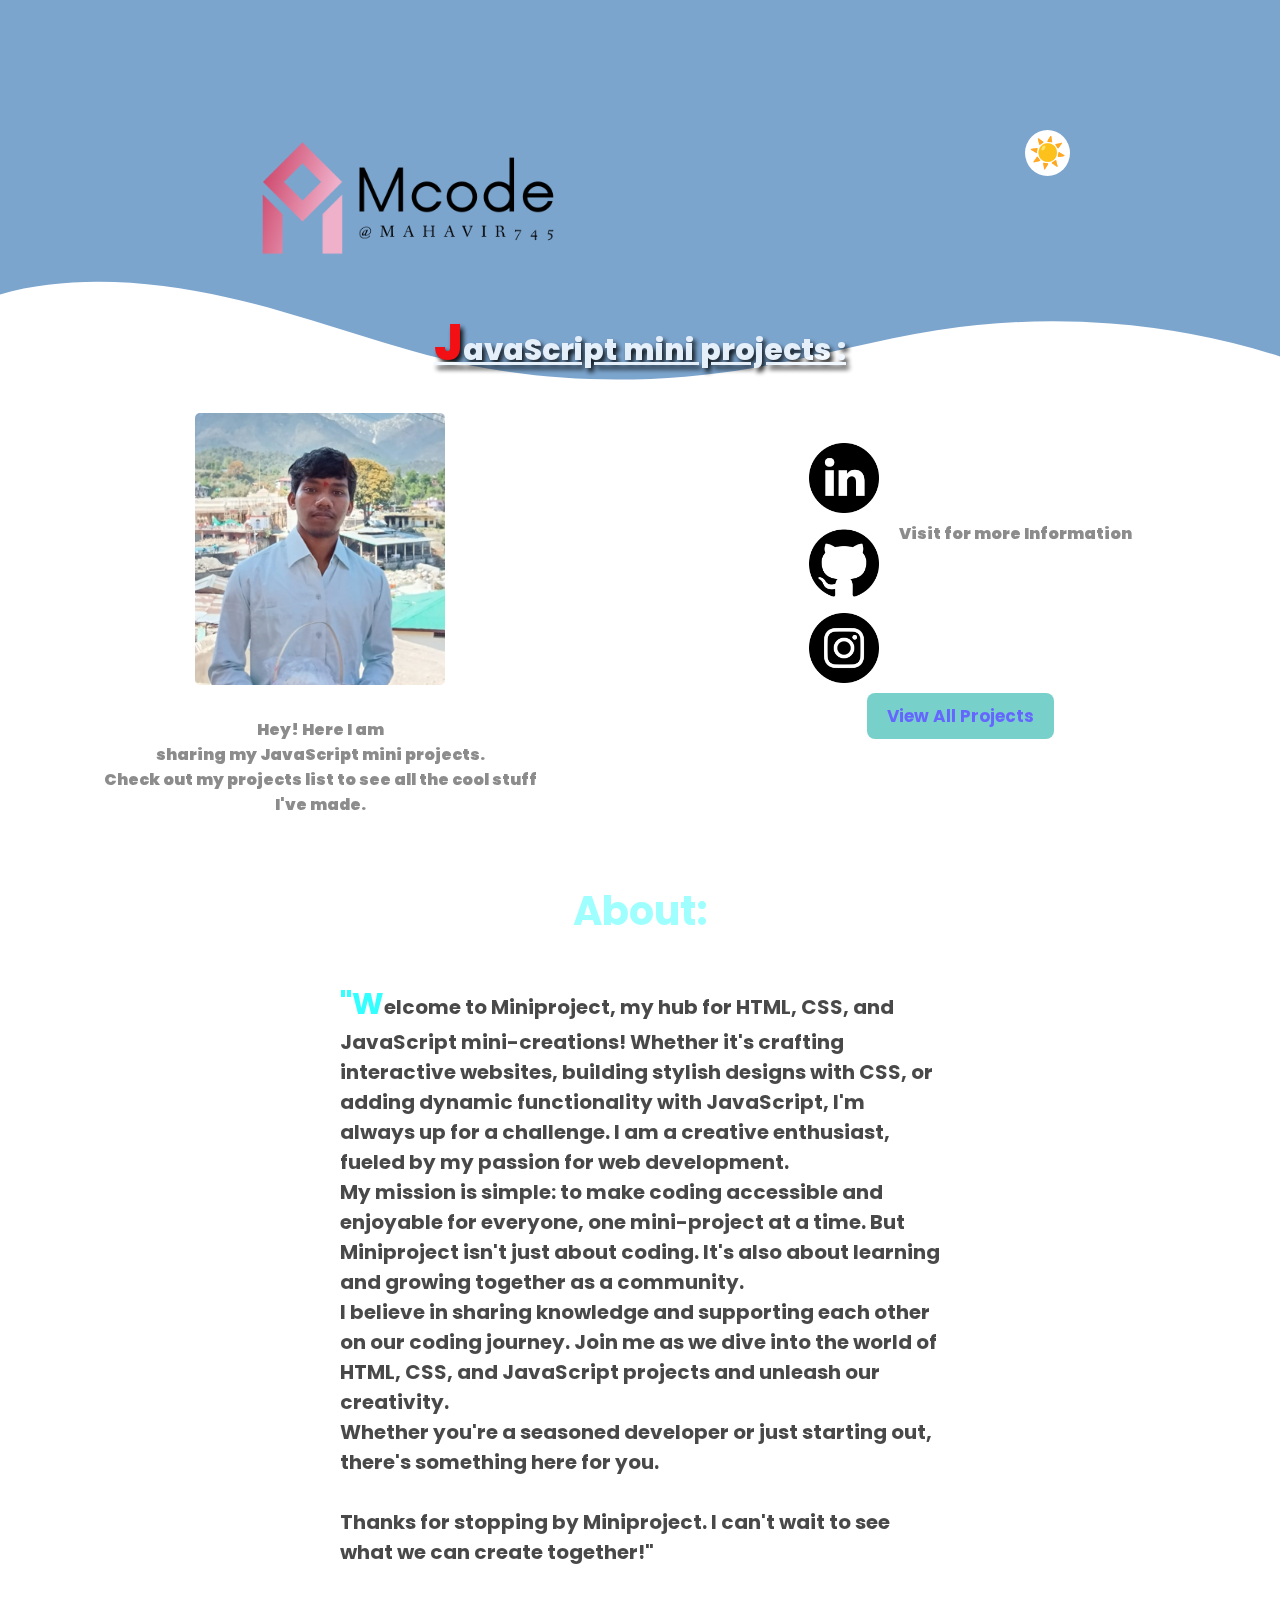
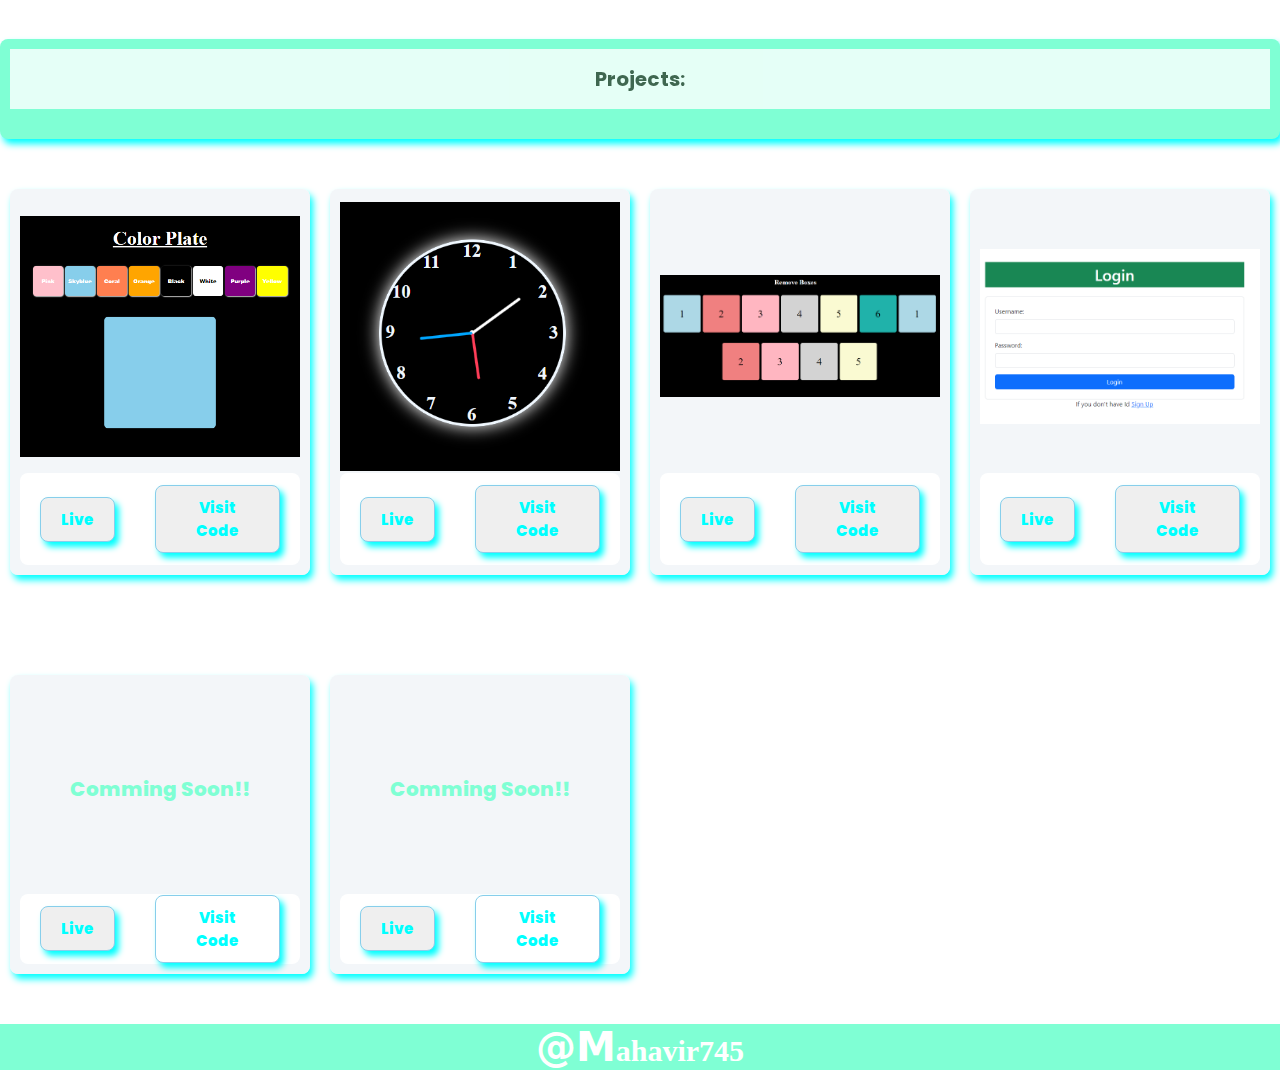
<file: index.html>
<!DOCTYPE html>
<html lang="en">
<head>
  <meta charset="UTF-8">
  <meta name="viewport" content="width=device-width, initial-scale=1.0">
  <link rel="preconnect" href="https://fonts.googleapis.com">
  <link rel="preconnect" href="https://fonts.gstatic.com" crossorigin>
  <link href="https://fonts.googleapis.com/css2?family=Poppins:ital,wght@0,100;0,200;0,300;0,400;0,500;0,600;0,700;0,800;0,900;1,100;1,200;1,300;1,400;1,500;1,600;1,700;1,800;1,900&display=swap" rel="stylesheet">
  <link rel="stylesheet" href="style.css">
  <title>Personal_js</title>
</head>
<body id="body-parts">
  <header>
    <div class="custom-shape-divider-bottom-1712813924">
      <svg data-name="Layer 1" xmlns="http://www.w3.org/2000/svg" viewBox="0 0 1200 120" preserveAspectRatio="none">
          <path d="M321.39,56.44c58-10.79,114.16-30.13,172-41.86,82.39-16.72,168.19-17.73,250.45-.39C823.78,31,906.67,72,985.66,92.83c70.05,18.48,146.53,26.09,214.34,3V0H0V27.35A600.21,600.21,0,0,0,321.39,56.44Z" class="shape-fill"></path>
      </svg>
  </div>
    <div id="nav-container">
    <div class="nav-logo">
      <!-- <img src="logos/Mcode-logo/default.png" alt=""> -->
    </div>
    <div>
      <ul class="list-container">
        <!-- <li class="navChild"><a href="">HOME</a></li> -->
        <!-- <li class="navChild"><a href="">PROJECTS</a></li> -->
        <li><button id="day-night"></button></li>
      </ul>
    </div>
  </div>
  <p class="header-footer">JavaScript mini projects :</p>
  </header>
  <main>
    <div class="main-container">
      <div class="container-child">
        <div><img src="logos/Mcode-logo/profile-pic.PNG" alt="picLogo"></div>
        <div>
          <p>
            Hey! Here I am <br> sharing my JavaScript mini projects. <br>
            Check out my projects list to see all the cool stuff <br> I've made. <br>
            
          </p>
        </div>
      </div>
      <div class="container-child" id="container-child2">
        <div id="social-site">

          <ul>
            <li><a href="https://www.linkedin.com/in/mahavir-kumar-mahato-4a6754297"><img src="logos/Mcode-logo/linkedin.png" alt="linkedin"></a></li>
            <li><a href="https://github.com/Mahavir745"><img src="logos/Mcode-logo/github.png" id="img2" alt="github"></a></li>
            <li><a href="https://www.instagram.com/mveer745_ma?igsh=MzNlNGNkZWQ4Mg=="><img src="logos/Mcode-logo/instagram.png" id="img3" alt="Instagram"></a></li>
          </ul>

          <p>Visit for more Information</p>
          
        </div>

        <div>
          <a href="projects.html"><button>View All Projects</button></a>
        </div>
      </div>
    </div>
    <div class="main-continer2-section">
      <div><h1>About:</h1></div>
      <div id="about-section"><p>
        "Welcome to Miniproject, my hub for HTML, CSS, and JavaScript mini-creations! Whether it's crafting interactive websites, building stylish designs with CSS, or adding dynamic functionality with JavaScript, I'm always up for a challenge. I am a creative enthusiast, fueled by my passion for web development. <br> My mission is simple: to make coding accessible and enjoyable for everyone, one mini-project at a time. But Miniproject isn't just about coding. It's also about learning and growing together as a community. <br>I believe in sharing knowledge and supporting each other on our coding journey. Join me as we dive into the world of HTML, CSS, and JavaScript projects and unleash our creativity. <br>Whether you're a seasoned developer or just starting out, there's something here for you. <br> <br> Thanks for stopping by Miniproject. I can't wait to see what we can create together!"
        </p></div>
    </div>
    <br><br>
    
   
    <div class="main-container2">
      <div class="container2-child" id="conatiner2-child">
        <h1>Projects: </h1>
      </div>
      <div class="container2-child">
        <div><img src="logos/Mcode-logo/project1.PNG" alt=""></div>
        <div>
          <a href=" https://mahavir745.github.io/Color_Plate/"><button>Live</button></a>
          <a href="https://github.com/Mahavir745/clock"><button>Visit Code</button></a>
        </div>
      </div>
      <div class="container2-child">
        <div><img src="logos/Mcode-logo/project2.PNG" alt="clock"></div>
        <div>
          <a href=" https://mahavir745.github.io/clock/"><button>Live</button></a>
          <a href="https://github.com/Mahavir745/Color_Plate"><button>Visit Code</button></a>
        </div>
      </div>
      <div class="container2-child">
        <div><img src="logos/Mcode-logo/project3.PNG" alt="Remove-Box"></div>
        <div>
          <a href="https://mahavir745.github.io/Remove-box/"><button>Live</button></a>
          <a href="https://github.com/Mahavir745/Remove-box"><button>Visit Code</button></a>
        </div>
      </div>
      <div class="container2-child">
        <div><img src="logos/Mcode-logo/project4.PNG" alt="login_and_signup"></div>
        <div>
          <a href="https://mahavir745.github.io/Login_signup/"><button>Live</button></a>
          <a href="https://github.com/Mahavir745/Login_signup"><button>Visit Code</button></a>
        </div>
      </div>
      <div class="container2-child">
        <div>Comming Soon!!</div>
        <div>
          <button>Live</button>
          <button>Visit Code</button>
        </div>
      </div>
      <div class="container2-child">
        <div>Comming Soon!!</div>
        <div>
          <button>Live</button>
          <button>Visit Code</button>
        </div>
      </div>
    </div>
  </main>
  <footer>
    <div id="last-part-footer"><p>@Mahavir745</p></div>
  </footer>
</body>
<script src="script.js"></script>
</html>
</file>
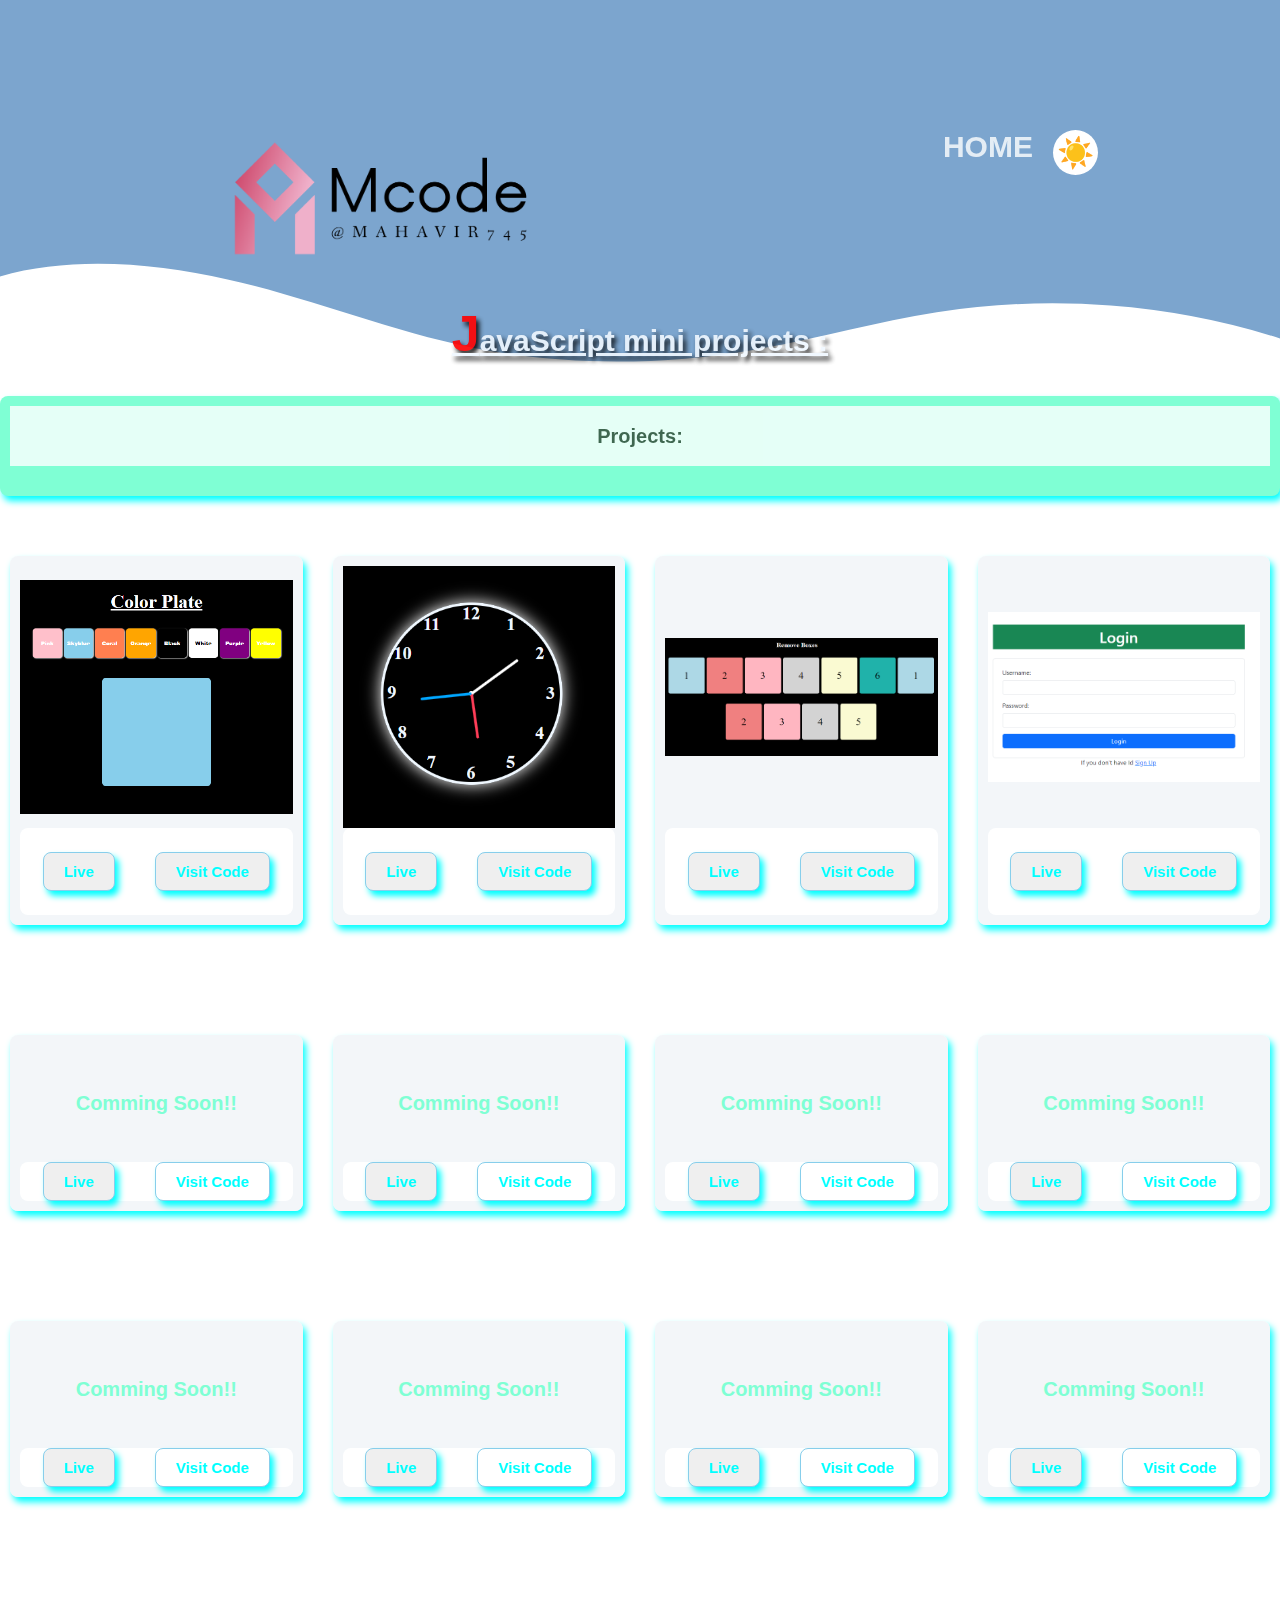
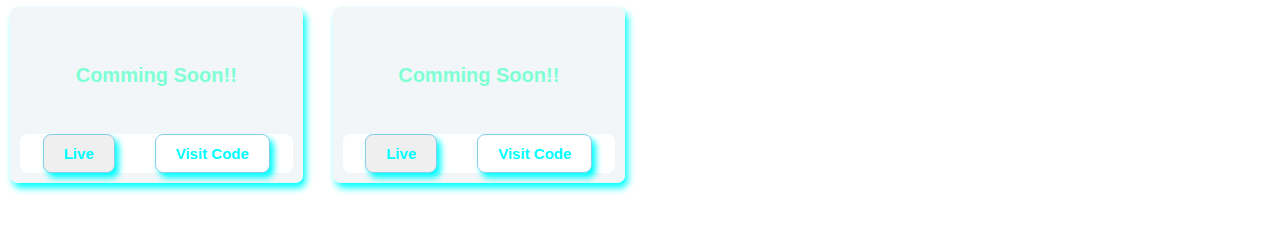
<file: projects.html>
<!DOCTYPE html>
<html lang="en">
<head>
  <meta charset="UTF-8">
  <meta name="viewport" content="width=device-width, initial-scale=1.0">
  <title>View all projects</title>
  <link rel="stylesheet" href="projectStyle.css">
</head>
<body id="body-parts">
  <header>
    <div class="custom-shape-divider-bottom-1712813924">
      <svg data-name="Layer 1" xmlns="http://www.w3.org/2000/svg" viewBox="0 0 1200 120" preserveAspectRatio="none">
          <path d="M321.39,56.44c58-10.79,114.16-30.13,172-41.86,82.39-16.72,168.19-17.73,250.45-.39C823.78,31,906.67,72,985.66,92.83c70.05,18.48,146.53,26.09,214.34,3V0H0V27.35A600.21,600.21,0,0,0,321.39,56.44Z" class="shape-fill"></path>
      </svg>
  </div>
    <div id="nav-container">
    <div class="nav-logo">
      <!-- <img src="logos/Mcode-logo/default.png" alt=""> -->
    </div>
    <div>
      <ul class="list-container">
        <li class="navChild"><a href="index.html">HOME</a></li>
        <li><button id="day-night"></button></li>
      </ul>
    </div>
  </div>
  <p class="header-footer">JavaScript mini projects :</p>
  </header>
<br><br><br>
  <main>
    <div class="main-container2">
      <div class="container2-child" id="conatiner2-child">
        <h1>Projects: </h1>
      </div>
      <div class="container2-child">
        <div><img src="logos/Mcode-logo/project1.PNG" alt=""></div>
        <div>
          <a href=" https://mahavir745.github.io/Color_Plate/"><button>Live</button></a>
          <a href="https://drive.google.com/file/d/1mX_FnrLt4HaWOGOSoyGWzkXphIIfB5BF/view?usp=drive_link"><button>Visit Code</button></a>
        </div>
      </div>
      <div class="container2-child">
        <div><img src="logos/Mcode-logo/project2.PNG" alt="clock"></div>
        <div>
          <a href=" https://mahavir745.github.io/clock/"><button>Live</button></a>
          <a href="https://drive.google.com/file/d/1ftubiWcz0hLy2KtCwzTRDlW330kPGnzs/view?usp=drive_link"><button>Visit Code</button></a>
        </div>
      </div>
    <div class="container2-child">
        <div><img src="logos/Mcode-logo/project3.PNG" alt="Remove-Box"></div>
        <div>
          <a href="https://mahavir745.github.io/Remove-box/"><button>Live</button></a>
          <a href="https://github.com/Mahavir745/Remove-box"><button>Visit Code</button></a>
        </div>
      </div>
     <div class="container2-child">
        <div><img src="logos/Mcode-logo/project4.PNG" alt="login_and_signup"></div>
        <div>
          <a href="https://mahavir745.github.io/Login_signup/"><button>Live</button></a>
          <a href="https://github.com/Mahavir745/Login_signup"><button>Visit Code</button></a>
        </div>
      </div>
      <div class="container2-child">
        <div>Comming Soon!!</div>
        <div>
          <button>Live</button>
          <button>Visit Code</button>
        </div>
      </div>
      <div class="container2-child">
        <div>Comming Soon!!</div>
        <div>
          <button>Live</button>
          <button>Visit Code</button>
        </div>
      </div>
      <div class="container2-child">
        <div>Comming Soon!!</div>
        <div>
          <button>Live</button>
          <button>Visit Code</button>
        </div>
      </div>
      <div class="container2-child">
        <div>Comming Soon!!</div>
        <div>
          <button>Live</button>
          <button>Visit Code</button>
        </div>
      </div>
      <div class="container2-child">
        <div>Comming Soon!!</div>
        <div>
          <button>Live</button>
          <button>Visit Code</button>
        </div>
      </div>
      <div class="container2-child">
        <div>Comming Soon!!</div>
        <div>
          <button>Live</button>
          <button>Visit Code</button>
        </div>
      </div>
      <div class="container2-child">
        <div>Comming Soon!!</div>
        <div>
          <button>Live</button>
          <button>Visit Code</button>
        </div>
      </div>
      <div class="container2-child">
        <div>Comming Soon!!</div>
        <div>
          <button>Live</button>
          <button>Visit Code</button>
        </div>
      </div>
      <div class="container2-child">
        <div>Comming Soon!!</div>
        <div>
          <button>Live</button>
          <button>Visit Code</button>
        </div>
      </div>
      <div class="container2-child">
        <div>Comming Soon!!</div>
        <div>
          <button>Live</button>
          <button>Visit Code</button>
        </div>
      </div>
      
    </div>
  
  </main>
  
</body>
<script src="projectScript.js"></script>
</html>
</file>
<file: style.css>
.custom-shape-divider-bottom-1712813924 {
  position: absolute;
  bottom: 0;
  left: 0;
  width: 100%;
  overflow: hidden;
  line-height: 0;
  transform: rotate(180deg);
}

.custom-shape-divider-bottom-1712813924 svg {
  position: relative;
  display: block;
  width: calc(100% + 1.3px);
  height: 108px;
}

.custom-shape-divider-bottom-1712813924 .shape-fill {
  fill: #FFFFFF;
}

*{
  box-sizing: border-box;
  margin: 0;
  padding: 0;
  font-size: 10px;
  font-family: "Poppins", sans-serif;
}
a{
  text-decoration: none;
}
li{
list-style-type:none;
font-weight: 800;
}
button{
  cursor: pointer;
}
header{
  background-color: rgba(121, 163, 205, 0.976);
  position: relative;
  
 
 & #nav-container{
   display: flex;
   width: 100%;
   align-items: center;
   justify-content: space-around;
 
   & .nav-logo{
     width: 21%;
     aspect-ratio: 1.3;
     background-image: url("logos/Mcode-logo/default.png");
     background-size: cover;
     
   }
 
   & .list-container{
     display: flex;
     gap: 20px;
 
     & li a{
     font-size: 2rem;
     color:white;
     opacity: 80%;
   }
   & #day-night{
     width: 35px;
     aspect-ratio: 1;
     font-size: 2.5rem;
     cursor: pointer;
     border-radius: 50%;;
      text-align: center;
      border:none;
  }
  
 }
 }
 .header-footer{
   color: aliceblue;
   font-weight: 800;
   text-decoration: underline;
   text-align: center;
   font-size: 3rem;
   text-shadow: 3px 4px 5px black;
   opacity: 90%;
 }
 .header-footer::first-letter{
   font-size: 5rem;
   color: red;
 
 }
 
 }
 
 
 main{
 
   & .main-container{
     display: grid;
     grid-template-columns: repeat(2, 1fr);
     grid-template-rows:500px;
     /* border: 2px solid; */
 
     & .container-child{
       
       display: grid;
       grid-template-columns: 1;
       
       & div{
         /* border: 2px solid; */
         display: flex;
         justify-content: center;
         align-items: center;
 
         & img{
           border-radius: 5px;
           width: 30%;
          
         }
         & p{
           font-size: 2rem;
           font-weight: 900;
           opacity: 90%;
           text-align: center;
           color: gray;
         }
         & ul{
           display: flex;
            margin: 20px;
            gap: 10px;
 
           & img{
             width: 60px;
             border: none;
           }
         }
         
         & button{
           width: 100%;
           border-radius: 8px;
           color: blue;
           background-color: lightseagreen;
           font-weight: 700;
           opacity: 60%;
           cursor: pointer;
           border: none;
           font-size: 2rem;
           position: relative;
           bottom: 100px;
           padding: 10px 20px;
         }
       }
     }
   
   }
 
   & .main-container2{
     width: 100%;
     aspect-ratio: 1.3;
     display: grid;
     grid-template-columns: repeat(auto-fill, minmax(300px, 1fr));
     grid-template-rows: 100px;
 
     & .container2-child{
       /* border: 2px solid red; */
       background-color: rgba(239, 243, 247, 0.778);
       border-radius: 8px;
       display: grid;
        box-shadow: 3px 5px 7px aqua;
        padding: 10px;
       grid-template-rows:3fr 1fr;
       margin: 50px 10px;

       & :nth-child(2){
        background-color: white;
       }
 
       & div{
         /* box-shadow: 4px 4px 8px; */
         display: flex;
         font-size: 2rem;
         color: aquamarine;
         font-weight: 800;
         justify-content: center;
         align-items: center;
         border-radius: 8px;

         & img{
          width: 100%;
          /* aspect-ratio: 1; */
         }

       }
     }
     & #conatiner2-child{
       grid-column-start: 1;
       margin: 0;
       background-color: aquamarine;
       grid-column-end: 5;
       
       & h1{
         font-size: 4rem;
         display: flex;
         justify-content: center;
         background-color: rgb(255, 255, 255);
         align-items: center;
         color: rgba(25, 45, 25,0.9);
         text-shadow: 2px 4px 5px white;
         opacity: 80%;
       }
     }
 
     & button{
       padding: 10px 20px;
       font-size: 1.5rem;
       font-weight: 800;
       color: aqua;
       border: 1px solid skyblue;
       box-shadow: 4px 5px 6px;
       border-radius: 8px;
       margin: 0px 20px;
     }
   }
  }

  .main-continer2-section{
    width:100%;
    display: flex;
    justify-content: center;
    align-items: center;
    flex-direction:column;
    aspect-ratio: 4;
    /* border: 2px solid red; */


    & h1{
      font-size: 5rem;
      opacity: 89%;
      color: rgba(0, 255, 255, 0.422);
      text-align: center;
    }
    & div{
      width: 70%;
      padding: 0px 20px;
      /* border: 2px solid red; */
    }
    & #about-section {
      width: 50%;
      margin: 40px;

     & p{
      font-size: 2rem;
      font-weight: 700;
      color:rgb(29, 28, 28);
      opacity: 80%;
      }
      & p::first-letter{
        font-size: 4rem;
        color:aqua;
      }
    }
  }

  footer{
  #last-part-footer{
   & p{
    font-size: 3rem;
    font-weight: 800;
    color: #ffffff;
    background-color: aquamarine;
    text-align: center;
    font-family: cursive;
  }
  & p::first-letter{
    font-size: 4rem;
    font-family: system-ui, -apple-system, BlinkMacSystemFont, 'Segoe UI', Roboto, Oxygen, Ubuntu, Cantarell, 'Open Sans', 'Helvetica Neue', sans-serif;
  }
}
 }


  /*!! Responsive screen */



  /****todo: Header Media Start Section *****/ 
  @media screen and (min-width:360px) {
    header{
      background-color: rgba(121, 163, 205, 0.976);
      position: relative;
      
     
     & #nav-container{
       display: flex;
       width: 100vw;
       overflow: hidden;
       align-items: center;
       justify-content: space-around;
     
       & .nav-logo{
         width: 41%;
         aspect-ratio: 1.3;
         background-image: url("logos/Mcode-logo/default.png");
         background-size: cover;
         
       }
     
       & .list-container{
         display: flex;
         gap: 20px;
     
         & li a{
         font-size: 1rem;
         color:white;
         opacity: 80%;
       }
       & #day-night{
         width: 25px;
         aspect-ratio: 1;
         font-size: 1.4rem;
         cursor: pointer;
         border-radius: 50%;;
          text-align: center;
          border:none;
      }
      
     }
     }
     .header-footer{
       color: aliceblue;
       font-weight: 800;
       text-decoration: underline;
       text-align: center;
       font-size: 1.5rem;
       text-shadow: 3px 4px 5px black;
       opacity: 90%;
     }
     .header-footer::first-letter{
       font-size: 3rem;
       color: red;
     } 
     }
  }
  @media screen and (min-width:520px) {
    header{
      background-color: rgba(121, 163, 205, 0.976);
      position: relative;
      
     
     & #nav-container{
       display: flex;
       width: 100vw;
       overflow: hidden;
       align-items: center;
       justify-content: space-around;
     
       & .nav-logo{
         width: 31%;
         aspect-ratio: 1.3;
         background-image: url("logos/Mcode-logo/default.png");
         background-size: cover;
         
       }
     
       & .list-container{
         display: flex;
         gap: 20px;
     
         & li a{
         font-size: 1rem;
         color:white;
         opacity: 80%;
       }
       & #day-night{
         width: 35px;
         aspect-ratio: 1;
         font-size: 2rem;
         cursor: pointer;
         border-radius: 50%;;
          text-align: center;
          border:none;
      }
      
     }
     }
     .header-footer{
       color: aliceblue;
       font-weight: 800;
       text-decoration: underline;
       text-align: center;
       font-size: 2rem;
       text-shadow: 3px 4px 5px black;
       opacity: 90%;
     }
     .header-footer::first-letter{
       font-size: 3rem;
       color: red;
     } 
     }
  }
  @media screen and (min-width:900px) {
    header{
      background-color: rgba(121, 163, 205, 0.976);
      position: relative;
      
     
     & #nav-container{
       display: flex;
       width: 100vw;
       overflow: hidden;
       align-items: center;
       justify-content: space-around;
     
       & .nav-logo{
         width: 31%;
         aspect-ratio: 1.3;
         background-image: url("logos/Mcode-logo/default.png");
         background-size: cover;
         
       }
     
       & .list-container{
         display: flex;
         gap: 20px;
     
         & li a{
         font-size: 1rem;
         color:white;
         opacity: 80%;
       }
       & #day-night{
         width: 45px;
         aspect-ratio: 1;
         font-size: 3rem;
         cursor: pointer;
         border-radius: 50%;;
          text-align: center;
          border:none;
      }
      
     }
     }
     .header-footer{
       color: aliceblue;
       font-weight: 800;
       text-decoration: underline;
       text-align: center;
       font-size: 3rem;
       text-shadow: 3px 4px 5px black;
       opacity: 90%;
     }
     .header-footer::first-letter{
       font-size: 4.3rem;
       color: red;
     } 
     }
  }
  @media screen and (min-width:1200px) {
    header{
      background-color: rgba(121, 163, 205, 0.976);
      position: relative;
      
     
     & #nav-container{
       display: flex;
       width: 100vw;
       overflow: hidden;
       align-items: center;
       justify-content: space-around;
     
       & .nav-logo{
         width: 31%;
         aspect-ratio: 1.3;
         background-image: url("logos/Mcode-logo/default.png");
         background-size: cover;
         
       }
     
       & .list-container{
         display: flex;
         gap: 20px;
     
         & li a{
         font-size: 1rem;
         color:white;
         opacity: 80%;
       }
       & #day-night{
         width: 45px;
         aspect-ratio: 1;
         font-size: 3rem;
         cursor: pointer;
         border-radius: 50%;;
          text-align: center;
          border:none;
      }
      
     }
     }
     .header-footer{
       color: aliceblue;
       font-weight: 800;
       text-decoration: underline;
       text-align: center;
       font-size: 3rem;
       text-shadow: 3px 4px 5px black;
       opacity: 90%;
     }
     .header-footer::first-letter{
       font-size: 5rem;
       color: red;
     } 
     }
  }

   /*****! End Section *****/

  /****todo: Main Media Start Section *****/ 
  
  @media screen and (min-width:360px) {
    main{
 
      & .main-container{
        display: grid;
        grid-template-columns: repeat(2, 1fr);
        /* border: 2px solid; */
    
        & .container-child{
          
          display: grid;
          grid-template-columns: 1;
          
          & div{
            /* border: 2px solid; */
            display: flex;
            justify-content: center;
            align-items: center;
    
            & img{
              border-radius: 5px;
              width: 13em;
             
            }
            & p{
              font-size: 1rem;
              font-weight: 900;
              opacity: 90%;
              position: relative;
              bottom: 4em;
              text-align: center;
              color: gray;
            }
            & ul{
              display: flex;
              flex-direction: column;
               margin: 20px;
               gap: 10px;
    
              & img{
                width: 40px;
                border: none;
              }
            }
            
            & button{
              width: 100%;
              border-radius: 8px;
              color: blue;
              background-color: lightseagreen;
              font-weight: 700;
              opacity: 60%;
              cursor: pointer;
              border: none;
              font-size: 1rem;
              position: relative;
              bottom: 100px;
              padding: 10px 20px;
            }
          }
        }
      
      }
    
      & .main-container2{
        width: 100%;
        /* aspect-ratio: 1.3; */
        display: grid;
        grid-template-columns: repeat(auto-fill, minmax(300px , 1fr));
        grid-template-rows: 100px;
    
        & .container2-child{
          
          /* border: 2px solid red; */
          background-color: rgba(239, 243, 247, 0.778);
          border-radius: 8px;
          display: grid;
           box-shadow: 3px 5px 7px aqua;
           padding: 10px;
          grid-template-rows:3fr 1fr;
          margin: 50px 10px;
   
          & :nth-child(2){
           background-color: white;
          }
    
          & div{
            /* box-shadow: 4px 4px 8px; */
            display: flex;
            font-size: 2rem;
            color: aquamarine;
            font-weight: 800;
            justify-content: center;
            align-items: center;
            border-radius: 8px;
   
            & img{
             width: 100%;
             /* aspect-ratio: 1; */
            }
   
          }
        }
        & #conatiner2-child{
          grid-column-start: 1;
          margin: 0;
          background-color: aquamarine;
          grid-column-end: 2;
          
          & h1{
            font-size: 2rem;
            display: flex;
            justify-content: center;
            background-color: rgb(255, 255, 255);
            align-items: center;
            color: rgba(25, 45, 25,0.9);
            text-shadow: 2px 4px 5px white;
            opacity: 80%;
          }
        }
    
        & button{
          padding: 10px 20px;
          font-size: 1.5rem;
          font-weight: 800;
          color: aqua;
          border: 1px solid skyblue;
          box-shadow: 4px 5px 6px;
          border-radius: 8px;
          margin: 0px 20px;
        }
      }
     }
   
     .main-continer2-section{
       width:100%;
       display: flex;
       justify-content: center;
       align-items: center;
       flex-direction:column;
       aspect-ratio: 4;
       /* border: 2px solid red; */
   
   
       & h1{
         font-size: 3rem;
         opacity: 89%;
         color: rgba(0, 255, 255, 0.422);
         text-align: center;
       }
       & div{
         width: 70%;
         padding: 0px 20px;
         /* border: 2px solid red; */
       }
       & #about-section {
         width: 50%;
         margin: 40px;
   
        & p{
         font-size: .7rem;
         font-weight: 700;
         color:rgb(29, 28, 28);
         opacity: 80%;
         }
         & p::first-letter{
           font-size: 2rem;
           color:aqua;
         }
       }
     }
  }
  @media screen and (min-width:520px) {
    main{
 
      & .main-container{
        display: grid;
        grid-template-columns: repeat(2, 1fr);
        /* border: 2px solid; */
    
        & .container-child{
          
          display: grid;
          grid-template-columns: 1;
          
          & div{
            /* border: 2px solid; */
            display: flex;
            justify-content: center;
            align-items: center;
    
            & img{
              border-radius: 5px;
              width: 18em;
             
            }
            & p{
              font-size: 1.4rem;
              font-weight: 900;
              opacity: 90%;
              position: relative;
              bottom: 4em;
              text-align: center;
              color: gray;
            }
            & ul{
              /* display: flex; */
              /* flex-direction: column; */
               /* margin: 20px; */
               /* gap: 10px; */
    
              & img{
                width: 40px;
                border: none;
              }
            }
            
            & button{
              width: 100%;
              border-radius: 8px;
              color: blue;
              background-color: lightseagreen;
              font-weight: 700;
              opacity: 60%;
              cursor: pointer;
              border: none;
              font-size: 1.3rem;
              position: relative;
              bottom: 100px;
              padding: 10px 20px;
            }
          }
        }
      
      }
    
      & .main-container2{
        width: 100%;
        /* aspect-ratio: 1.3; */
        display: grid;
        grid-template-columns: repeat(auto-fill, minmax(300px , 1fr));
        grid-template-rows: 100px;
    
        & .container2-child{
          
          /* border: 2px solid red; */
          background-color: rgba(239, 243, 247, 0.778);
          border-radius: 8px;
          display: grid;
           box-shadow: 3px 5px 7px aqua;
           padding: 10px;
          grid-template-rows:3fr 1fr;
          margin: 50px 10px;
   
          & :nth-child(2){
           background-color: white;
          }
    
          & div{
            /* box-shadow: 4px 4px 8px; */
            display: flex;
            font-size: 2rem;
            color: aquamarine;
            font-weight: 800;
            justify-content: center;
            align-items: center;
            border-radius: 8px;
   
            & img{
             width: 100%;
             /* aspect-ratio: 1; */
            }
   
          }
        }
        & #conatiner2-child{
          grid-column-start: 1;
          margin: 0;
          background-color: aquamarine;
          grid-column-end: 3;
          
          & h1{
            font-size: 2rem;
            display: flex;
            justify-content: center;
            background-color: rgb(255, 255, 255);
            align-items: center;
            color: rgba(25, 45, 25,0.9);
            text-shadow: 2px 4px 5px white;
            opacity: 80%;
          }
        }
    
        & button{
          padding: 10px 20px;
          font-size: 1.5rem;
          font-weight: 800;
          color: aqua;
          border: 1px solid skyblue;
          box-shadow: 4px 5px 6px;
          border-radius: 8px;
          margin: 0px 20px;
        }
      }
     }
   
     .main-continer2-section{
       width:100%;
       display: flex;
       justify-content: center;
       align-items: center;
       flex-direction:column;
       aspect-ratio: 4;
       /* border: 2px solid red; */
   
   
       & h1{
         font-size: 4rem;
         opacity: 89%;
         color: rgba(0, 255, 255, 0.422);
         text-align: center;
       }
       & div{
         width: 70%;
         padding: 0px 20px;
         /* border: 2px solid red; */
       }
       & #about-section {
         width: 70%;
         margin: 40px;
   
        & p{
         font-size: 2rem;
         font-weight: 700;
         color:rgb(29, 28, 28);
         opacity: 80%;
         }
         & p::first-letter{
           font-size: 3rem;
           color:aqua;
         }
       }
     }
  }
  @media screen and (min-width:900px) {
    main{
 
      & .main-container{
        display: grid;
        grid-template-columns: repeat(2, 1fr);
        /* border: 2px solid; */
    
        & .container-child{
          
          display: grid;
          grid-template-columns: 1;
          
          & div{
            /* border: 2px solid; */
            display: flex;
            justify-content: center;
            align-items: center;
    
            & img{
              border-radius: 5px;
              width: 20em;
             
            }
            & p{
              font-size: 1.5rem;
              font-weight: 900;
              opacity: 90%;
              position: relative;
              bottom: 4em;
              text-align: center;
              color: gray;
            }
            & ul{
              /* display: flex;
              flex-direction: column; */
               /* margin: 20px;
               gap: 10px; */
    
              & img{
                width: 50px;
                border: none;
              }
            }
            
            & button{
              width: 100%;
              border-radius: 8px;
              color: blue;
              background-color: lightseagreen;
              font-weight: 700;
              opacity: 60%;
              cursor: pointer;
              border: none;
              font-size: 1.4rem;
              position: relative;
              bottom: 100px;
              padding: 10px 20px;
            }
          }
        }
      
      }
    
      & .main-container2{
        width: 100%;
        /* aspect-ratio: 1.3; */
        display: grid;
        grid-template-columns: repeat(auto-fill, minmax(300px , 1fr));
        grid-template-rows: 100px;
    
        & .container2-child{
          
          /* border: 2px solid red; */
          background-color: rgba(239, 243, 247, 0.778);
          border-radius: 8px;
          display: grid;
           box-shadow: 3px 5px 7px aqua;
           padding: 10px;
          grid-template-rows:3fr 1fr;
          margin: 50px 10px;
   
          & :nth-child(2){
           background-color: white;
          }
    
          & div{
            /* box-shadow: 4px 4px 8px; */
            display: flex;
            font-size: 2rem;
            color: aquamarine;
            font-weight: 800;
            justify-content: center;
            align-items: center;
            border-radius: 8px;
   
            & img{
             width: 100%;
             /* aspect-ratio: 1; */
            }
   
          }
        }
        & #conatiner2-child{
          grid-column-start: 1;
          margin: 0;
          background-color: aquamarine;
          grid-column-end: 4;
          
          & h1{
            font-size: 2rem;
            display: flex;
            justify-content: center;
            background-color: rgb(255, 255, 255);
            align-items: center;
            color: rgba(25, 45, 25,0.9);
            text-shadow: 2px 4px 5px white;
            opacity: 80%;
          }
        }
    
        & button{
          padding: 10px 20px;
          font-size: 1.5rem;
          font-weight: 800;
          color: aqua;
          border: 1px solid skyblue;
          box-shadow: 4px 5px 6px;
          border-radius: 8px;
          margin: 0px 20px;
        }
      }
     }
   
     .main-continer2-section{
       width:100%;
       display: flex;
       justify-content: center;
       align-items: center;
       flex-direction:column;
       aspect-ratio: 4;
       /* border: 2px solid red; */
   
   
       & h1{
         font-size: 4rem;
         opacity: 89%;
         color: rgba(0, 255, 255, 0.422);
         text-align: center;
       }
       & div{
         width: 70%;
         padding: 0px 20px;
         /* border: 2px solid red; */
       }
       & #about-section {
         width: 50%;
         margin: 40px;
   
        & p{
         font-size: 2rem;
         font-weight: 700;
         color:rgb(29, 28, 28);
         opacity: 80%;
         }
         & p::first-letter{
           font-size: 3rem;
           color:aqua;
         }
       }
     }
  }
  @media screen and (min-width:1200px) {
    main{
 
      & .main-container{
        display: grid;
        grid-template-columns: repeat(2, 1fr);
        /* border: 2px solid; */
    
        & .container-child{
          
          display: grid;
          grid-template-columns: 1;
          
          & div{
            /* border: 2px solid; */
            display: flex;
            justify-content: center;
            align-items: center;
    
            & img{
              border-radius: 5px;
              width: 25em;
             
            }
            & p{
              font-size: 1.6rem;
              font-weight: 900;
              opacity: 90%;
              position: relative;
              bottom: 2em;
              text-align: center;
              color: gray;
            }
            & ul{
              /* display: flex;
              flex-direction: column;
               margin: 20px;
               gap: 10px; */
    
              & img{
                width: 70px;
                border: none;
              }
            }
            
            & button{
              width: 100%;
              border-radius: 8px;
              color: blue;
              background-color: lightseagreen;
              font-weight: 700;
              opacity: 60%;
              cursor: pointer;
              border: none;
              font-size: 1.7rem;
              position: relative;
              bottom: 100px;
              padding: 10px 20px;
            }
          }
        }
      
      }
    
      & .main-container2{
        width: 100%;
        /* aspect-ratio: 1.3; */
        display: grid;
        grid-template-columns: repeat(auto-fill, minmax(300px , 1fr));
        grid-template-rows: 100px;
    
        & .container2-child{
          
          /* border: 2px solid red; */
          background-color: rgba(239, 243, 247, 0.778);
          border-radius: 8px;
          display: grid;
           box-shadow: 3px 5px 7px aqua;
           padding: 10px;
          grid-template-rows:3fr 1fr;
          margin: 50px 10px;
   
          & :nth-child(2){
           background-color: white;
          }
    
          & div{
            /* box-shadow: 4px 4px 8px; */
            display: flex;
            font-size: 2rem;
            color: aquamarine;
            font-weight: 800;
            justify-content: center;
            align-items: center;
            border-radius: 8px;
   
            & img{
             width: 100%;
             /* aspect-ratio: 1; */
            }
   
          }
        }
        & #conatiner2-child{
          grid-column-start: 1;
          margin: 0;
          background-color: aquamarine;
          grid-column-end: 5;
          
          & h1{
            font-size: 2rem;
            display: flex;
            justify-content: center;
            background-color: rgb(255, 255, 255);
            align-items: center;
            color: rgba(25, 45, 25,0.9);
            text-shadow: 2px 4px 5px white;
            opacity: 80%;
          }
        }
    
        & button{
          padding: 10px 20px;
          font-size: 1.5rem;
          font-weight: 800;
          color: aqua;
          border: 1px solid skyblue;
          box-shadow: 4px 5px 6px;
          border-radius: 8px;
          margin: 0px 20px;
        }
      }
     }
   
     .main-continer2-section{
       width:100%;
       display: flex;
       justify-content: center;
       align-items: center;
       flex-direction:column;
       aspect-ratio: 4;
       /* border: 2px solid red; */
   
   
       & h1{
         font-size: 4rem;
         opacity: 89%;
         color: rgba(0, 255, 255, 0.422);
         text-align: center;
       }
       & div{
         width: 70%;
         padding: 0px 20px;
         /* border: 2px solid red; */
       }
       & #about-section {
         width: 50%;
         margin: 40px;
   
        & p{
         font-size: 2rem;
         font-weight: 700;
         color:rgb(29, 28, 28);
         opacity: 80%;
         }
         & p::first-letter{
           font-size: 3rem;
           color:aqua;
         }
       }
     }
  }
  @media screen and (min-width:1600px) {
    main{
 
      & .main-container{
        display: grid;
        grid-template-columns: repeat(2, 1fr);
        /* border: 2px solid; */
    
        & .container-child{
          
          display: grid;
          grid-template-columns: 1;
          
          & div{
            /* border: 2px solid; */
            display: flex;
            justify-content: center;
            align-items: center;
    
            & img{
              border-radius: 5px;
              width: 28em;
             
            }
            & p{
              font-size: 1.9rem;
              font-weight: 900;
              opacity: 90%;
              position: relative;
              bottom: 1em;
              text-align: center;
              color: gray;
            }
            & ul{
              /* display: flex;
              flex-direction: column;
               margin: 20px;
               gap: 10px;
     */
              & img{
                width: 70px;
                border: none;
              }
            }
            
            & button{
              width: 100%;
              border-radius: 8px;
              color: blue;
              background-color: lightseagreen;
              font-weight: 700;
              opacity: 60%;
              cursor: pointer;
              border: none;
              font-size: 2rem;
              position: relative;
              bottom: 100px;
              padding: 10px 20px;
            }
          }
        }
      
      }
    
      & .main-container2{
        width: 100%;
        /* aspect-ratio: 1.3; */
        display: grid;
        grid-template-columns: repeat(auto-fill, minmax(300px , 1fr));
        grid-template-rows: 100px;
    
        & .container2-child{
          
          /* border: 2px solid red; */
          background-color: rgba(239, 243, 247, 0.778);
          border-radius: 8px;
          display: grid;
           box-shadow: 3px 5px 7px aqua;
           padding: 10px;
          grid-template-rows:3fr 1fr;
          margin: 50px 10px;
   
          & :nth-child(2){
           background-color: white;
          }
    
          & div{
            /* box-shadow: 4px 4px 8px; */
            display: flex;
            font-size: 2rem;
            color: aquamarine;
            font-weight: 800;
            justify-content: center;
            align-items: center;
            border-radius: 8px;
   
            & img{
             width: 100%;
             /* aspect-ratio: 1; */
            }
   
          }
        }
        & #conatiner2-child{
          grid-column-start: 1;
          margin: 0;
          background-color: aquamarine;
          grid-column-end: 6;
          
          & h1{
            font-size: 2rem;
            display: flex;
            justify-content: center;
            background-color: rgb(255, 255, 255);
            align-items: center;
            color: rgba(25, 45, 25,0.9);
            text-shadow: 2px 4px 5px white;
            opacity: 80%;
          }
        }
    
        & button{
          padding: 10px 20px;
          font-size: 1.5rem;
          font-weight: 800;
          color: aqua;
          border: 1px solid skyblue;
          box-shadow: 4px 5px 6px;
          border-radius: 8px;
          margin: 0px 20px;
        }
      }
     }
   
     .main-continer2-section{
       width:100%;
       display: flex;
       justify-content: center;
       align-items: center;
       flex-direction:column;
       aspect-ratio: 4;
       /* border: 2px solid red; */
   
   
       & h1{
         font-size: 4rem;
         opacity: 89%;
         color: rgba(0, 255, 255, 0.422);
         text-align: center;
       }
       & div{
         width: 70%;
         padding: 0px 20px;
         /* border: 2px solid red; */
       }
       & #about-section {
         width: 50%;
         margin: 40px;
   
        & p{
         font-size: 2rem;
         font-weight: 700;
         color:rgb(29, 28, 28);
         opacity: 80%;
         }
         & p::first-letter{
           font-size: 3rem;
           color:aqua;
         }
       }
     }
  }



   /*****! End Section *****/
  
  /****todo: footer Media Start Section *****/ 
  
   /*****! End Section *****/
</file>
<file: projectStyle.css>
.custom-shape-divider-bottom-1712813924 {
  position: absolute;
  bottom: 0;
  left: 0;
  width: 100%;
  overflow: hidden;
  line-height: 0;
  transform: rotate(180deg);
}

.custom-shape-divider-bottom-1712813924 svg {
  position: relative;
  display: block;
  width: calc(100% + 1.3px);
  height: 108px;
}

.custom-shape-divider-bottom-1712813924 .shape-fill {
  fill: #FFFFFF;
}

*{
  box-sizing: border-box;
  margin: 0;
  padding: 0;
  font-size: 10px;
  font-family: "Poppins", sans-serif;
}
a{
  text-decoration: none;
}
li{
list-style-type:none;
font-weight: 800;
}
button{
  cursor: pointer;
}
header{
  background-color: rgba(121, 163, 205, 0.976);
  position: relative;
  
 
 & #nav-container{
   display: flex;
   width: 100%;
   align-items: center;
   justify-content: space-around;
 
   & .nav-logo{
     width: 21%;
     aspect-ratio: 1.3;
     background-image: url("logos/Mcode-logo/default.png");
     background-size: cover;
     
   }
 
   & .list-container{
     display: flex;
     gap: 20px;
 
     & li a{
     font-size: 2rem;
     color:white;
     opacity: 80%;
   }
   & #day-night{
     width: 35px;
     aspect-ratio: 1;
     font-size: 2.4rem;
     cursor: pointer;
     border-radius: 50%;
    text-align: center;
    border:none;
  }
  
 }
 }
 .header-footer{
   color: aliceblue;
   font-weight: 800;
   text-decoration: underline;
   text-align: center;
   font-size: 3rem;
   text-shadow: 3px 4px 5px black;
   opacity: 90%;
 }
 .header-footer::first-letter{
   font-size: 5rem;
   color: red;
 
 }
 
 }
 & .main-container2{
  width: 100%;
  aspect-ratio: 1.3;
  display: grid;
  gap: 10px;
  grid-template-columns: repeat(auto-fill, minmax(300px, 1fr));
  grid-template-rows:100px;

  & .container2-child{
    /* border: 2px solid red; */
    background-color: rgba(239, 243, 247, 0.778);
    border-radius: 8px;
    padding: 10px;
    display: grid;
    box-shadow: 3px 5px 7px aqua;
    grid-template-rows:3fr 1fr;
    /* margin: 50px; */

    & :nth-child(2){
     background-color: white;
    }

    & div{
      /* box-shadow: 4px 4px 8px; */
      display: flex;
      font-size: 2rem;
      color: aquamarine;
      font-weight: 800;
      justify-content: center;
      align-items: center;
      border-radius: 8px;

      & img{
       width: 100%;
       /* aspect-ratio: 1; */
      }

    }
  }
  & #conatiner2-child{
    grid-column-start: 1;
    margin: 0;
    background-color: aquamarine;
    grid-column-end: 5;
    
    & h1{
      font-size: 4rem;
      display: flex;
      justify-content: center;
      background-color: rgb(255, 255, 255);
      align-items: center;
      color: rgba(25, 45, 25,0.9);
      text-shadow: 2px 4px 5px white;
      opacity: 80%;
    }
  }

  & button{
    padding:2px 10px;
    font-size: 1.4rem;
    font-weight: 800;
    color: aqua;
    border: 1px solid skyblue;
    box-shadow: 4px 5px 6px;
    border-radius: 8px;
    margin: 0px 20px;
  }
}


 
  /*!! Responsive screen */



  /****todo: Header Media Start Section *****/ 
  @media screen and (min-width:360px) {
    header{
      background-color: rgba(121, 163, 205, 0.976);
      position: relative;
      
     
     & #nav-container{
       display: flex;
       width: 100vw;
       overflow: hidden;
       align-items: center;
       justify-content: space-around;
     
       & .nav-logo{
         width: 41%;
         aspect-ratio: 1.3;
         background-image: url("logos/Mcode-logo/default.png");
         background-size: cover;
         
       }
     
       & .list-container{
         display: flex;
         gap: 5px;
     
         & li a{
         font-size: 1rem;
         color:white;
         opacity: 80%;
       }
       & #day-night{
         width: 25px;
         aspect-ratio: 1;
         font-size: 1.4rem;
         cursor: pointer;
         border-radius: 50%;;
          text-align: center;
          border:none;
      }
      
     }
     }
     .header-footer{
       color: aliceblue;
       font-weight: 800;
       text-decoration: underline;
       text-align: center;
       font-size: 1.5rem;
       text-shadow: 3px 4px 5px black;
       opacity: 90%;
     }
     .header-footer::first-letter{
       font-size: 3rem;
       color: red;
     } 
     }
  }
  @media screen and (min-width:500px) {
    header{
      background-color: rgba(121, 163, 205, 0.976);
      position: relative;
      
     
     & #nav-container{
       display: flex;
       width: 100vw;
       overflow: hidden;
       align-items: center;
       justify-content: space-around;
     
       & .nav-logo{
         width: 31%;
         aspect-ratio: 1.3;
         background-image: url("logos/Mcode-logo/default.png");
         background-size: cover;
         
       }
     
       & .list-container{
         display: flex;
         gap: 20px;
     
         & li a{
         font-size: 1.7rem;
         color:white;
         opacity: 80%;
       }
       & #day-night{
         width: 35px;
         aspect-ratio: 1;
         font-size: 2rem;
         cursor: pointer;
         border-radius: 50%;;
          text-align: center;
          border:none;
      }
      
     }
     }
     .header-footer{
       color: aliceblue;
       font-weight: 800;
       text-decoration: underline;
       text-align: center;
       font-size: 2rem;
       text-shadow: 3px 4px 5px black;
       opacity: 90%;
     }
     .header-footer::first-letter{
       font-size: 3rem;
       color: red;
     } 
     }
  }
  @media screen and (min-width:900px) {
    header{
      background-color: rgba(121, 163, 205, 0.976);
      position: relative;
      
     
     & #nav-container{
       display: flex;
       width: 100vw;
       overflow: hidden;
       align-items: center;
       justify-content: space-around;
     
       & .nav-logo{
         width: 31%;
         aspect-ratio: 1.3;
         background-image: url("logos/Mcode-logo/default.png");
         background-size: cover;
         
       }
     
       & .list-container{
         display: flex;
         gap: 20px;
     
         & li a{
         font-size: 2rem;
         color:white;
         opacity: 80%;
       }
       & #day-night{
         width: 45px;
         aspect-ratio: 1;
         font-size: 3rem;
         cursor: pointer;
         border-radius: 50%;;
          text-align: center;
          border:none;
      }
      
     }
     }
     .header-footer{
       color: aliceblue;
       font-weight: 800;
       text-decoration: underline;
       text-align: center;
       font-size: 3rem;
       text-shadow: 3px 4px 5px black;
       opacity: 90%;
     }
     .header-footer::first-letter{
       font-size: 4.3rem;
       color: red;
     } 
     }
  }
  @media screen and (min-width:1200px) {
    header{
      background-color: rgba(121, 163, 205, 0.976);
      position: relative;
      
     
     & #nav-container{
       display: flex;
       width: 100vw;
       overflow: hidden;
       align-items: center;
       justify-content: space-around;
     
       & .nav-logo{
         width: 31%;
         aspect-ratio: 1.3;
         background-image: url("logos/Mcode-logo/default.png");
         background-size: cover;
         
       }
     
       & .list-container{
         display: flex;
         gap: 20px;
     
         & li a{
         font-size: 3rem;
         color:white;
         opacity: 80%;
       }
       & #day-night{
         width: 45px;
         aspect-ratio: 1;
         font-size: 3rem;
         cursor: pointer;
         border-radius: 50%;;
          text-align: center;
          border:none;
      }
      
     }
     }
     .header-footer{
       color: aliceblue;
       font-weight: 800;
       text-decoration: underline;
       text-align: center;
       font-size: 3rem;
       text-shadow: 3px 4px 5px black;
       opacity: 90%;
     }
     .header-footer::first-letter{
       font-size: 5rem;
       color: red;
     } 
     }
  }

   /*****! End Section *****/

  /****todo: Main Media Start Section *****/ 
  
  @media screen and (min-width:360px) {
    main{
 
      & .main-container{
        display: grid;
        grid-template-columns: repeat(2, 1fr);
        /* border: 2px solid; */
    
        & .container-child{
          
          display: grid;
          grid-template-columns: 1;
          
          & div{
            /* border: 2px solid; */
            display: flex;
            justify-content: center;
            align-items: center;
    
            & img{
              border-radius: 5px;
              width: 13em;
             
            }
            & p{
              font-size: 1rem;
              font-weight: 900;
              opacity: 90%;
              position: relative;
              bottom: 4em;
              text-align: center;
              color: gray;
            }
            & ul{
              display: flex;
              flex-direction: column;
               margin: 20px;
               gap: 10px;
    
              & img{
                width: 40px;
                border: none;
              }
            }
            
            & button{
              width: 100%;
              border-radius: 8px;
              color: blue;
              background-color: lightseagreen;
              font-weight: 700;
              opacity: 60%;
              cursor: pointer;
              border: none;
              font-size: 1rem;
              position: relative;
              bottom: 100px;
              padding: 10px 20px;
            }
          }
        }
      
      }
    
      & .main-container2{
        width: 100%;
        /* aspect-ratio: 1.3; */
        display: grid;
        grid-template-columns: repeat(auto-fill, minmax(300px , 1fr));
        grid-template-rows: 100px;
    
        & .container2-child{
          
          /* border: 2px solid red; */
          background-color: rgba(239, 243, 247, 0.778);
          border-radius: 8px;
          display: grid;
           box-shadow: 3px 5px 7px aqua;
           padding: 10px;
          grid-template-rows:3fr 1fr;
          margin: 50px 10px;
   
          & :nth-child(2){
           background-color: white;
          }
    
          & div{
            /* box-shadow: 4px 4px 8px; */
            display: flex;
            font-size: 2rem;
            color: aquamarine;
            font-weight: 800;
            justify-content: center;
            align-items: center;
            border-radius: 8px;
   
            & img{
             width: 100%;
             /* aspect-ratio: 1; */
            }
   
          }
        }
        & #conatiner2-child{
          grid-column-start: 1;
          margin: 0;
          background-color: aquamarine;
          grid-column-end: 2;
          
          & h1{
            font-size: 2rem;
            display: flex;
            justify-content: center;
            background-color: rgb(255, 255, 255);
            align-items: center;
            color: rgba(25, 45, 25,0.9);
            text-shadow: 2px 4px 5px white;
            opacity: 80%;
          }
        }
    
        & button{
          padding: 10px 20px;
          font-size: 1.5rem;
          font-weight: 800;
          color: aqua;
          border: 1px solid skyblue;
          box-shadow: 4px 5px 6px;
          border-radius: 8px;
          margin: 0px 20px;
        }
      }
     }
   
     .main-continer2-section{
       width:100%;
       display: flex;
       justify-content: center;
       align-items: center;
       flex-direction:column;
       aspect-ratio: 4;
       /* border: 2px solid red; */
   
   
       & h1{
         font-size: 3rem;
         opacity: 89%;
         color: rgba(0, 255, 255, 0.422);
         text-align: center;
       }
       & div{
         width: 70%;
         padding: 0px 20px;
         /* border: 2px solid red; */
       }
       & #about-section {
         width: 50%;
         margin: 40px;
   
        & p{
         font-size: .7rem;
         font-weight: 700;
         color:rgb(29, 28, 28);
         opacity: 80%;
         }
         & p::first-letter{
           font-size: 2rem;
           color:aqua;
         }
       }
     }
  }
  @media screen and (min-width:520px) {
    main{
 
      & .main-container{
        display: grid;
        grid-template-columns: repeat(2, 1fr);
        /* border: 2px solid; */
    
        & .container-child{
          
          display: grid;
          grid-template-columns: 1;
          
          & div{
            /* border: 2px solid; */
            display: flex;
            justify-content: center;
            align-items: center;
    
            & img{
              border-radius: 5px;
              width: 18em;
             
            }
            & p{
              font-size: 1.4rem;
              font-weight: 900;
              opacity: 90%;
              position: relative;
              bottom: 4em;
              text-align: center;
              color: gray;
            }
            & ul{
              /* display: flex; */
              /* flex-direction: column; */
               /* margin: 20px; */
               /* gap: 10px; */
    
              & img{
                width: 40px;
                border: none;
              }
            }
            
            & button{
              width: 100%;
              border-radius: 8px;
              color: blue;
              background-color: lightseagreen;
              font-weight: 700;
              opacity: 60%;
              cursor: pointer;
              border: none;
              font-size: 1.3rem;
              position: relative;
              bottom: 100px;
              padding: 10px 20px;
            }
          }
        }
      
      }
    
      & .main-container2{
        width: 100%;
        /* aspect-ratio: 1.3; */
        display: grid;
        grid-template-columns: repeat(auto-fill, minmax(300px , 1fr));
        grid-template-rows: 100px;
    
        & .container2-child{
          
          /* border: 2px solid red; */
          background-color: rgba(239, 243, 247, 0.778);
          border-radius: 8px;
          display: grid;
           box-shadow: 3px 5px 7px aqua;
           padding: 10px;
          grid-template-rows:3fr 1fr;
          margin: 50px 10px;
   
          & :nth-child(2){
           background-color: white;
          }
    
          & div{
            /* box-shadow: 4px 4px 8px; */
            display: flex;
            font-size: 2rem;
            color: aquamarine;
            font-weight: 800;
            justify-content: center;
            align-items: center;
            border-radius: 8px;
   
            & img{
             width: 100%;
             /* aspect-ratio: 1; */
            }
   
          }
        }
        & #conatiner2-child{
          grid-column-start: 1;
          margin: 0;
          background-color: aquamarine;
          grid-column-end: 3;
          
          & h1{
            font-size: 2rem;
            display: flex;
            justify-content: center;
            background-color: rgb(255, 255, 255);
            align-items: center;
            color: rgba(25, 45, 25,0.9);
            text-shadow: 2px 4px 5px white;
            opacity: 80%;
          }
        }
    
        & button{
          padding: 10px 20px;
          font-size: 1.5rem;
          font-weight: 800;
          color: aqua;
          border: 1px solid skyblue;
          box-shadow: 4px 5px 6px;
          border-radius: 8px;
          margin: 0px 20px;
        }
      }
     }
   
     .main-continer2-section{
       width:100%;
       display: flex;
       justify-content: center;
       align-items: center;
       flex-direction:column;
       aspect-ratio: 4;
       /* border: 2px solid red; */
   
   
       & h1{
         font-size: 4rem;
         opacity: 89%;
         color: rgba(0, 255, 255, 0.422);
         text-align: center;
       }
       & div{
         width: 70%;
         padding: 0px 20px;
         /* border: 2px solid red; */
       }
       & #about-section {
         width: 70%;
         margin: 40px;
   
        & p{
         font-size: 2rem;
         font-weight: 700;
         color:rgb(29, 28, 28);
         opacity: 80%;
         }
         & p::first-letter{
           font-size: 3rem;
           color:aqua;
         }
       }
     }
  }
  @media screen and (min-width:900px) {
    main{
 
      & .main-container{
        display: grid;
        grid-template-columns: repeat(2, 1fr);
        /* border: 2px solid; */
    
        & .container-child{
          
          display: grid;
          grid-template-columns: 1;
          
          & div{
            /* border: 2px solid; */
            display: flex;
            justify-content: center;
            align-items: center;
    
            & img{
              border-radius: 5px;
              width: 20em;
             
            }
            & p{
              font-size: 1.5rem;
              font-weight: 900;
              opacity: 90%;
              position: relative;
              bottom: 4em;
              text-align: center;
              color: gray;
            }
            & ul{
              /* display: flex;
              flex-direction: column; */
               /* margin: 20px;
               gap: 10px; */
    
              & img{
                width: 50px;
                border: none;
              }
            }
            
            & button{
              width: 100%;
              border-radius: 8px;
              color: blue;
              background-color: lightseagreen;
              font-weight: 700;
              opacity: 60%;
              cursor: pointer;
              border: none;
              font-size: 1.4rem;
              position: relative;
              bottom: 100px;
              padding: 10px 20px;
            }
          }
        }
      
      }
    
      & .main-container2{
        width: 100%;
        /* aspect-ratio: 1.3; */
        display: grid;
        grid-template-columns: repeat(auto-fill, minmax(300px , 1fr));
        grid-template-rows: 100px;
    
        & .container2-child{
          
          /* border: 2px solid red; */
          background-color: rgba(239, 243, 247, 0.778);
          border-radius: 8px;
          display: grid;
           box-shadow: 3px 5px 7px aqua;
           padding: 10px;
          grid-template-rows:3fr 1fr;
          margin: 50px 10px;
   
          & :nth-child(2){
           background-color: white;
          }
    
          & div{
            /* box-shadow: 4px 4px 8px; */
            display: flex;
            font-size: 2rem;
            color: aquamarine;
            font-weight: 800;
            justify-content: center;
            align-items: center;
            border-radius: 8px;
   
            & img{
             width: 100%;
             /* aspect-ratio: 1; */
            }
   
          }
        }
        & #conatiner2-child{
          grid-column-start: 1;
          margin: 0;
          background-color: aquamarine;
          grid-column-end: 4;
          
          & h1{
            font-size: 2rem;
            display: flex;
            justify-content: center;
            background-color: rgb(255, 255, 255);
            align-items: center;
            color: rgba(25, 45, 25,0.9);
            text-shadow: 2px 4px 5px white;
            opacity: 80%;
          }
        }
    
        & button{
          padding: 10px 20px;
          font-size: 1.5rem;
          font-weight: 800;
          color: aqua;
          border: 1px solid skyblue;
          box-shadow: 4px 5px 6px;
          border-radius: 8px;
          margin: 0px 20px;
        }
      }
     }
   
     .main-continer2-section{
       width:100%;
       display: flex;
       justify-content: center;
       align-items: center;
       flex-direction:column;
       aspect-ratio: 4;
       /* border: 2px solid red; */
   
   
       & h1{
         font-size: 4rem;
         opacity: 89%;
         color: rgba(0, 255, 255, 0.422);
         text-align: center;
       }
       & div{
         width: 70%;
         padding: 0px 20px;
         /* border: 2px solid red; */
       }
       & #about-section {
         width: 50%;
         margin: 40px;
   
        & p{
         font-size: 2rem;
         font-weight: 700;
         color:rgb(29, 28, 28);
         opacity: 80%;
         }
         & p::first-letter{
           font-size: 3rem;
           color:aqua;
         }
       }
     }
  }
  @media screen and (min-width:1200px) {
    main{
 
      & .main-container{
        display: grid;
        grid-template-columns: repeat(2, 1fr);
        /* border: 2px solid; */
    
        & .container-child{
          
          display: grid;
          grid-template-columns: 1;
          
          & div{
            /* border: 2px solid; */
            display: flex;
            justify-content: center;
            align-items: center;
    
            & img{
              border-radius: 5px;
              width: 25em;
             
            }
            & p{
              font-size: 1.6rem;
              font-weight: 900;
              opacity: 90%;
              position: relative;
              bottom: 2em;
              text-align: center;
              color: gray;
            }
            & ul{
              /* display: flex;
              flex-direction: column;
               margin: 20px;
               gap: 10px; */
    
              & img{
                width: 70px;
                border: none;
              }
            }
            
            & button{
              width: 100%;
              border-radius: 8px;
              color: blue;
              background-color: lightseagreen;
              font-weight: 700;
              opacity: 60%;
              cursor: pointer;
              border: none;
              font-size: 1.7rem;
              position: relative;
              bottom: 100px;
              padding: 10px 20px;
            }
          }
        }
      
      }
    
      & .main-container2{
        width: 100%;
        /* aspect-ratio: 1.3; */
        display: grid;
        grid-template-columns: repeat(auto-fill, minmax(300px , 1fr));
        grid-template-rows: 100px;
    
        & .container2-child{
          
          /* border: 2px solid red; */
          background-color: rgba(239, 243, 247, 0.778);
          border-radius: 8px;
          display: grid;
           box-shadow: 3px 5px 7px aqua;
           padding: 10px;
          grid-template-rows:3fr 1fr;
          margin: 50px 10px;
   
          & :nth-child(2){
           background-color: white;
          }
    
          & div{
            /* box-shadow: 4px 4px 8px; */
            display: flex;
            font-size: 2rem;
            color: aquamarine;
            font-weight: 800;
            justify-content: center;
            align-items: center;
            border-radius: 8px;
   
            & img{
             width: 100%;
             /* aspect-ratio: 1; */
            }
   
          }
        }
        & #conatiner2-child{
          grid-column-start: 1;
          margin: 0;
          background-color: aquamarine;
          grid-column-end: 5;
          
          & h1{
            font-size: 2rem;
            display: flex;
            justify-content: center;
            background-color: rgb(255, 255, 255);
            align-items: center;
            color: rgba(25, 45, 25,0.9);
            text-shadow: 2px 4px 5px white;
            opacity: 80%;
          }
        }
    
        & button{
          padding: 10px 20px;
          font-size: 1.5rem;
          font-weight: 800;
          color: aqua;
          border: 1px solid skyblue;
          box-shadow: 4px 5px 6px;
          border-radius: 8px;
          margin: 0px 20px;
        }
      }
     }
   
     .main-continer2-section{
       width:100%;
       display: flex;
       justify-content: center;
       align-items: center;
       flex-direction:column;
       aspect-ratio: 4;
       /* border: 2px solid red; */
   
   
       & h1{
         font-size: 4rem;
         opacity: 89%;
         color: rgba(0, 255, 255, 0.422);
         text-align: center;
       }
       & div{
         width: 70%;
         padding: 0px 20px;
         /* border: 2px solid red; */
       }
       & #about-section {
         width: 50%;
         margin: 40px;
   
        & p{
         font-size: 2rem;
         font-weight: 700;
         color:rgb(29, 28, 28);
         opacity: 80%;
         }
         & p::first-letter{
           font-size: 3rem;
           color:aqua;
         }
       }
     }
  }
  @media screen and (min-width:1600px) {
    main{
 
      & .main-container{
        display: grid;
        grid-template-columns: repeat(2, 1fr);
        /* border: 2px solid; */
    
        & .container-child{
          
          display: grid;
          grid-template-columns: 1;
          
          & div{
            /* border: 2px solid; */
            display: flex;
            justify-content: center;
            align-items: center;
    
            & img{
              border-radius: 5px;
              width: 28em;
             
            }
            & p{
              font-size: 1.9rem;
              font-weight: 900;
              opacity: 90%;
              position: relative;
              bottom: 1em;
              text-align: center;
              color: gray;
            }
            & ul{
              /* display: flex;
              flex-direction: column;
               margin: 20px;
               gap: 10px;
     */
              & img{
                width: 70px;
                border: none;
              }
            }
            
            & button{
              width: 100%;
              border-radius: 8px;
              color: blue;
              background-color: lightseagreen;
              font-weight: 700;
              opacity: 60%;
              cursor: pointer;
              border: none;
              font-size: 2rem;
              position: relative;
              bottom: 100px;
              padding: 10px 20px;
            }
          }
        }
      
      }
    
      & .main-container2{
        width: 100%;
        /* aspect-ratio: 1.3; */
        display: grid;
        grid-template-columns: repeat(auto-fill, minmax(300px , 1fr));
        grid-template-rows: 100px;
    
        & .container2-child{
          
          /* border: 2px solid red; */
          background-color: rgba(239, 243, 247, 0.778);
          border-radius: 8px;
          display: grid;
           box-shadow: 3px 5px 7px aqua;
           padding: 10px;
          grid-template-rows:3fr 1fr;
          margin: 50px 10px;
   
          & :nth-child(2){
           background-color: white;
          }
    
          & div{
            /* box-shadow: 4px 4px 8px; */
            display: flex;
            font-size: 2rem;
            color: aquamarine;
            font-weight: 800;
            justify-content: center;
            align-items: center;
            border-radius: 8px;
   
            & img{
             width: 100%;
             /* aspect-ratio: 1; */
            }
   
          }
        }
        & #conatiner2-child{
          grid-column-start: 1;
          margin: 0;
          background-color: aquamarine;
          grid-column-end: 6;
          
          & h1{
            font-size: 2rem;
            display: flex;
            justify-content: center;
            background-color: rgb(255, 255, 255);
            align-items: center;
            color: rgba(25, 45, 25,0.9);
            text-shadow: 2px 4px 5px white;
            opacity: 80%;
          }
        }
    
        & button{
          padding: 10px 20px;
          font-size: 1.5rem;
          font-weight: 800;
          color: aqua;
          border: 1px solid skyblue;
          box-shadow: 4px 5px 6px;
          border-radius: 8px;
          margin: 0px 20px;
        }
      }
     }
   
     .main-continer2-section{
       width:100%;
       display: flex;
       justify-content: center;
       align-items: center;
       flex-direction:column;
       aspect-ratio: 4;
       /* border: 2px solid red; */
   
   
       & h1{
         font-size: 4rem;
         opacity: 89%;
         color: rgba(0, 255, 255, 0.422);
         text-align: center;
       }
       & div{
         width: 70%;
         padding: 0px 20px;
         /* border: 2px solid red; */
       }
       & #about-section {
         width: 50%;
         margin: 40px;
   
        & p{
         font-size: 2rem;
         font-weight: 700;
         color:rgb(29, 28, 28);
         opacity: 80%;
         }
         & p::first-letter{
           font-size: 3rem;
           color:aqua;
         }
       }
     }
  }



   /*****! End Section *****/
  
  /****todo: footer Media Start Section *****/ 
  
   /*****! End Section *****/
</file>
